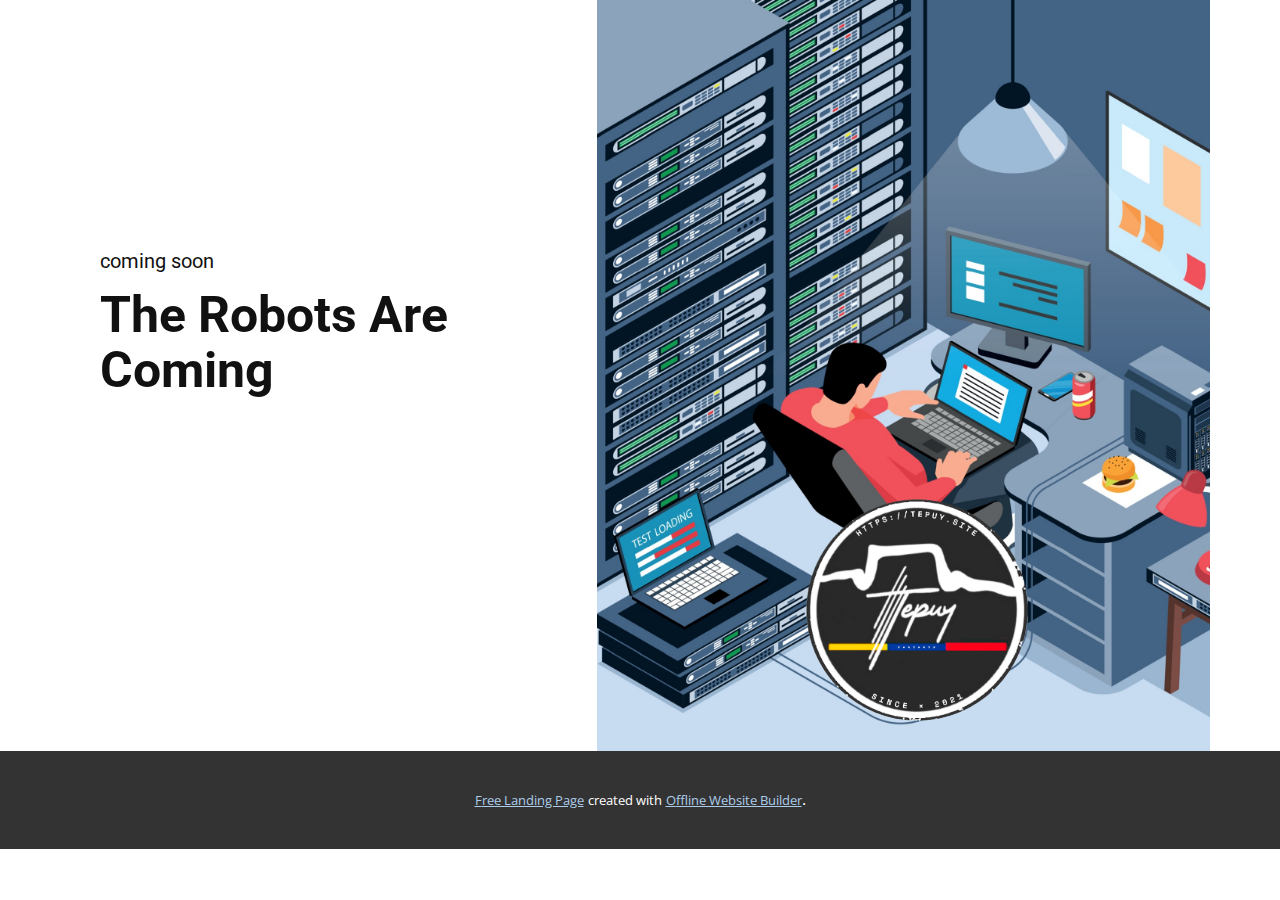
<file: comingsoon.html>
<!DOCTYPE html>
<html style="font-size: 16px;" lang="es"><head>
    <meta name="viewport" content="width=device-width, initial-scale=1.0">
    <meta charset="utf-8">
    <meta name="keywords" content="The Robots Are Coming">
    <meta name="description" content="">
    <title>comingsoon</title>
    <link rel="stylesheet" href="nicepage.css" media="screen">
<link rel="stylesheet" href="comingsoon.css" media="screen">
    <script class="u-script" type="text/javascript" src="jquery.js" defer=""></script>
    <script class="u-script" type="text/javascript" src="nicepage.js" defer=""></script>
    <meta name="generator" content="Nicepage 4.19.3, nicepage.com">
    <link rel="icon" href="images/favicon1.png">
    <link id="u-theme-google-font" rel="stylesheet" href="https://fonts.googleapis.com/css?family=Roboto:100,100i,300,300i,400,400i,500,500i,700,700i,900,900i|Open+Sans:300,300i,400,400i,500,500i,600,600i,700,700i,800,800i">
    
    
    <script type="application/ld+json">{
		"@context": "http://schema.org",
		"@type": "Organization",
		"name": "coming soon"
}</script>
    <meta name="theme-color" content="#478ac9">
    <meta property="og:title" content="comingsoon">
    <meta property="og:description" content="">
    <meta property="og:type" content="website">
  </head>
  <body class="u-body u-xl-mode" data-lang="es">
    <section class="u-clearfix u-section-1" id="carousel_9ce7">
      <div class="u-clearfix u-sheet u-sheet-1">
        <div class="u-clearfix u-expanded-width u-gutter-30 u-layout-wrap u-layout-wrap-1">
          <div class="u-layout">
            <div class="u-layout-row">
              <div class="u-container-style u-layout-cell u-left-cell u-size-27 u-layout-cell-1">
                <div class="u-container-layout u-container-layout-1">
                  <h5 class="u-text u-text-1"> coming soon</h5>
                  <h2 class="u-text u-text-2">The Robots Are Coming</h2>
                </div>
              </div>
              <div class="u-align-left u-container-style u-image u-layout-cell u-right-cell u-size-33 u-image-1" data-image-width="1920" data-image-height="1920">
                <div class="u-container-layout u-container-layout-2">
                  <img class="u-image u-image-circle u-image-2" src="images/logotepuy.png" data-image-width="1178" data-image-height="1180" data-href="https://tepuy.site" data-target="_blank">
                </div>
              </div>
            </div>
          </div>
        </div>
      </div>
    </section>
    
    
    
    <section class="u-backlink u-clearfix u-grey-80">
      <a class="u-link" href="https://nicepage.com/landing-page" target="_blank">
        <span>Free Landing Page</span>
      </a>
      <p class="u-text">
        <span>created with</span>
      </p>
      <a class="u-link" href="" target="_blank">
        <span>Offline Website Builder</span>
      </a>. 
    </section>
  
</body></html>
</file>
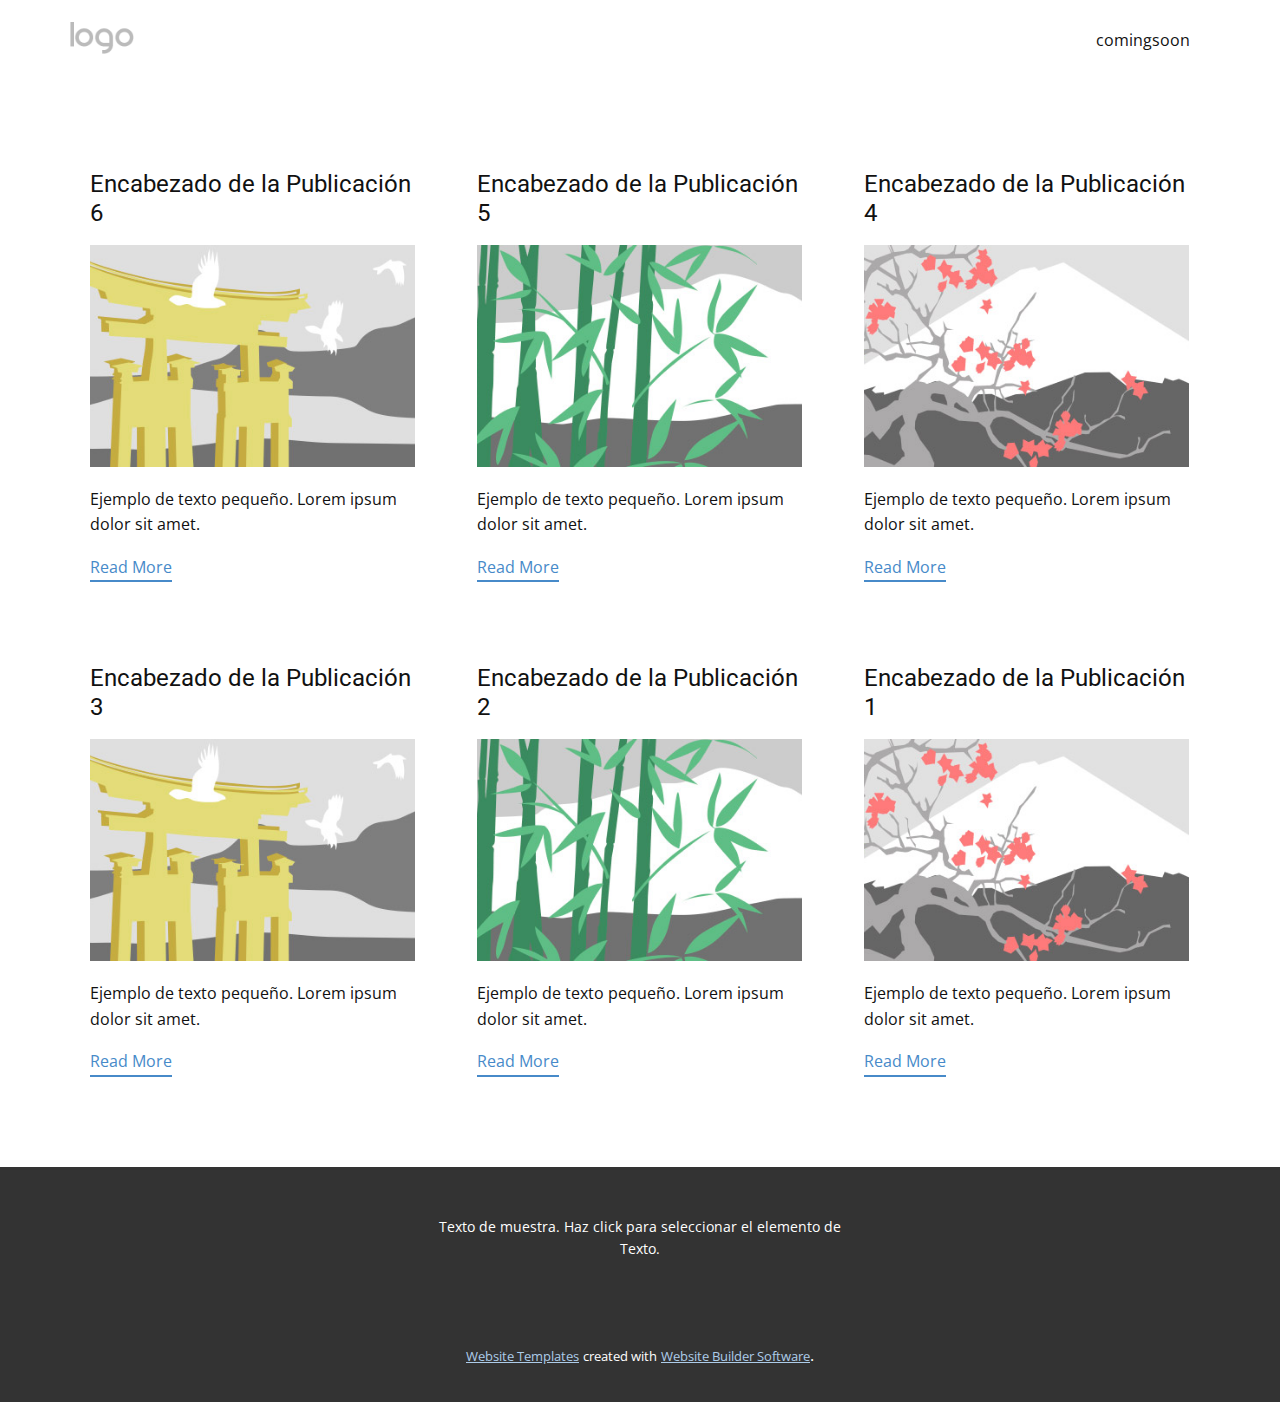
<file: blog/blog.html>
<html style="font-size: 16px;" lang="es"><head>
    <meta name="viewport" content="width=device-width, initial-scale=1.0">
    <meta charset="utf-8">
    <meta name="keywords" content="">
    <meta name="description" content="">
    <title>Blog Template</title>
    <link rel="stylesheet" href="../nicepage.css" media="screen">
<link rel="stylesheet" href="../Blog-Template.css" media="screen">
    <script class="u-script" type="text/javascript" src="../jquery.js" defer=""></script>
    <script class="u-script" type="text/javascript" src="../nicepage.js" defer=""></script>
    <meta name="generator" content="Nicepage 4.19.3, nicepage.com">
    <link rel="icon" href="../images/favicon1.png">
    <link id="u-theme-google-font" rel="stylesheet" href="https://fonts.googleapis.com/css?family=Roboto:100,100i,300,300i,400,400i,500,500i,700,700i,900,900i|Open+Sans:300,300i,400,400i,500,500i,600,600i,700,700i,800,800i">
    
    
    <script type="application/ld+json">{
		"@context": "http://schema.org",
		"@type": "Organization",
		"name": "coming soon",
		"logo": "images/default-logo.png"
}</script>
    <meta name="theme-color" content="#478ac9">
  </head>
  <body class="u-body u-xl-mode" data-lang="es"><header class="u-clearfix u-header u-header" id="sec-478d"><div class="u-clearfix u-sheet u-valign-middle u-sheet-1">
        <a href="https://nicepage.com" class="u-image u-logo u-image-1">
          <img src="../images/default-logo.png" class="u-logo-image u-logo-image-1">
        </a>
        <nav class="u-menu u-menu-dropdown u-offcanvas u-menu-1">
          <div class="menu-collapse" style="font-size: 1rem; letter-spacing: 0px;">
            <a class="u-button-style u-custom-left-right-menu-spacing u-custom-padding-bottom u-custom-top-bottom-menu-spacing u-nav-link u-text-active-palette-1-base u-text-hover-palette-2-base" href="#">
              <svg class="u-svg-link" viewBox="0 0 24 24"><use xmlns:xlink="http://www.w3.org/1999/xlink" xlink:href="#menu-hamburger"></use></svg>
              <svg class="u-svg-content" version="1.1" id="menu-hamburger" viewBox="0 0 16 16" x="0px" y="0px" xmlns:xlink="http://www.w3.org/1999/xlink" xmlns="http://www.w3.org/2000/svg"><g><rect y="1" width="16" height="2"></rect><rect y="7" width="16" height="2"></rect><rect y="13" width="16" height="2"></rect>
</g></svg>
            </a>
          </div>
          <div class="u-nav-container">
            <ul class="u-nav u-unstyled u-nav-1"><li class="u-nav-item"><a class="u-button-style u-nav-link u-text-active-palette-1-base u-text-hover-palette-2-base" href="../comingsoon.html" style="padding: 10px 20px;">comingsoon</a>
</li></ul>
          </div>
          <div class="u-nav-container-collapse">
            <div class="u-black u-container-style u-inner-container-layout u-opacity u-opacity-95 u-sidenav">
              <div class="u-inner-container-layout u-sidenav-overflow">
                <div class="u-menu-close"></div>
                <ul class="u-align-center u-nav u-popupmenu-items u-unstyled u-nav-2"><li class="u-nav-item"><a class="u-button-style u-nav-link" href="../comingsoon.html">comingsoon</a>
</li></ul>
              </div>
            </div>
            <div class="u-black u-menu-overlay u-opacity u-opacity-70"></div>
          </div>
        </nav>
      </div></header>
    <section class="u-clearfix u-section-1" id="sec-4bcd">
      <div class="u-clearfix u-sheet u-valign-middle u-sheet-1"><!--blog--><!--blog_options_json--><!--{"type":"Recent","source":"","tags":"","count":""}--><!--/blog_options_json-->
        <div class="u-blog u-expanded-width u-repeater u-repeater-1"><!--blog_post-->
          <div class="u-blog-post u-container-style u-repeater-item u-white u-repeater-item-1">
            <div class="u-container-layout u-similar-container u-valign-top u-container-layout-1"><!--blog_post_header-->
              <h4 class="u-blog-control u-text u-text-1">
                <a class="u-post-header-link" href="../blog/enviar-5.html">Encabezado de la Publicación 6</a>
              </h4><!--/blog_post_header--><!--blog_post_image-->
              <a class="u-post-header-link" href="../blog/enviar-5.html"><img alt="" class="u-blog-control u-expanded-width u-image u-image-default u-image-1" src="../images/8ad73f3c.jpeg"></a><!--/blog_post_image--><!--blog_post_content-->
              <div class="u-blog-control u-post-content u-text u-text-2 fr-view">Ejemplo de texto pequeño. Lorem ipsum dolor sit amet.</div><!--/blog_post_content--><!--blog_post_readmore-->
              <a href="../blog/enviar-5.html" class="u-blog-control u-border-2 u-border-palette-1-base u-btn u-btn-rectangle u-button-style u-none u-btn-1"><!--blog_post_readmore_content--><!--options_json--><!--{"content":"Read More","defaultValue":"Lee mas"}--><!--/options_json-->Read More<!--/blog_post_readmore_content--></a><!--/blog_post_readmore-->
            </div>
          </div><div class="u-blog-post u-container-style u-repeater-item u-video-cover u-white">
            <div class="u-container-layout u-similar-container u-valign-top u-container-layout-2"><!--blog_post_header-->
              <h4 class="u-blog-control u-text u-text-3">
                <a class="u-post-header-link" href="../blog/enviar-4.html">Encabezado de la Publicación 5</a>
              </h4><!--/blog_post_header--><!--blog_post_image-->
              <a class="u-post-header-link" href="../blog/enviar-4.html"><img alt="" class="u-blog-control u-expanded-width u-image u-image-default u-image-2" src="../images/68f64b9d.jpeg"></a><!--/blog_post_image--><!--blog_post_content-->
              <div class="u-blog-control u-post-content u-text u-text-4 fr-view">Ejemplo de texto pequeño. Lorem ipsum dolor sit amet.</div><!--/blog_post_content--><!--blog_post_readmore-->
              <a href="../blog/enviar-4.html" class="u-blog-control u-border-2 u-border-palette-1-base u-btn u-btn-rectangle u-button-style u-none u-btn-2"><!--blog_post_readmore_content--><!--options_json--><!--{"content":"Read More","defaultValue":"Lee mas"}--><!--/options_json-->Read More<!--/blog_post_readmore_content--></a><!--/blog_post_readmore-->
            </div>
          </div><div class="u-blog-post u-container-style u-repeater-item u-video-cover u-white">
            <div class="u-container-layout u-similar-container u-valign-top u-container-layout-3"><!--blog_post_header-->
              <h4 class="u-blog-control u-text u-text-5">
                <a class="u-post-header-link" href="../blog/enviar-3.html">Encabezado de la Publicación 4</a>
              </h4><!--/blog_post_header--><!--blog_post_image-->
              <a class="u-post-header-link" href="../blog/enviar-3.html"><img alt="" class="u-blog-control u-expanded-width u-image u-image-default u-image-3" src="../images/0fd3416c.jpeg"></a><!--/blog_post_image--><!--blog_post_content-->
              <div class="u-blog-control u-post-content u-text u-text-6 fr-view">Ejemplo de texto pequeño. Lorem ipsum dolor sit amet.</div><!--/blog_post_content--><!--blog_post_readmore-->
              <a href="../blog/enviar-3.html" class="u-blog-control u-border-2 u-border-palette-1-base u-btn u-btn-rectangle u-button-style u-none u-btn-3"><!--blog_post_readmore_content--><!--options_json--><!--{"content":"Read More","defaultValue":"Lee mas"}--><!--/options_json-->Read More<!--/blog_post_readmore_content--></a><!--/blog_post_readmore-->
            </div>
          </div><div class="u-blog-post u-container-style u-repeater-item u-white u-repeater-item-1">
            <div class="u-container-layout u-similar-container u-valign-top u-container-layout-1"><!--blog_post_header-->
              <h4 class="u-blog-control u-text u-text-1">
                <a class="u-post-header-link" href="../blog/enviar-2.html">Encabezado de la Publicación 3</a>
              </h4><!--/blog_post_header--><!--blog_post_image-->
              <a class="u-post-header-link" href="../blog/enviar-2.html"><img alt="" class="u-blog-control u-expanded-width u-image u-image-default u-image-1" src="../images/8ad73f3c.jpeg"></a><!--/blog_post_image--><!--blog_post_content-->
              <div class="u-blog-control u-post-content u-text u-text-2 fr-view">Ejemplo de texto pequeño. Lorem ipsum dolor sit amet.</div><!--/blog_post_content--><!--blog_post_readmore-->
              <a href="../blog/enviar-2.html" class="u-blog-control u-border-2 u-border-palette-1-base u-btn u-btn-rectangle u-button-style u-none u-btn-1"><!--blog_post_readmore_content--><!--options_json--><!--{"content":"Read More","defaultValue":"Lee mas"}--><!--/options_json-->Read More<!--/blog_post_readmore_content--></a><!--/blog_post_readmore-->
            </div>
          </div><div class="u-blog-post u-container-style u-repeater-item u-video-cover u-white">
            <div class="u-container-layout u-similar-container u-valign-top u-container-layout-2"><!--blog_post_header-->
              <h4 class="u-blog-control u-text u-text-3">
                <a class="u-post-header-link" href="../blog/enviar-1.html">Encabezado de la Publicación 2</a>
              </h4><!--/blog_post_header--><!--blog_post_image-->
              <a class="u-post-header-link" href="../blog/enviar-1.html"><img alt="" class="u-blog-control u-expanded-width u-image u-image-default u-image-2" src="../images/68f64b9d.jpeg"></a><!--/blog_post_image--><!--blog_post_content-->
              <div class="u-blog-control u-post-content u-text u-text-4 fr-view">Ejemplo de texto pequeño. Lorem ipsum dolor sit amet.</div><!--/blog_post_content--><!--blog_post_readmore-->
              <a href="../blog/enviar-1.html" class="u-blog-control u-border-2 u-border-palette-1-base u-btn u-btn-rectangle u-button-style u-none u-btn-2"><!--blog_post_readmore_content--><!--options_json--><!--{"content":"Read More","defaultValue":"Lee mas"}--><!--/options_json-->Read More<!--/blog_post_readmore_content--></a><!--/blog_post_readmore-->
            </div>
          </div><div class="u-blog-post u-container-style u-repeater-item u-video-cover u-white">
            <div class="u-container-layout u-similar-container u-valign-top u-container-layout-3"><!--blog_post_header-->
              <h4 class="u-blog-control u-text u-text-5">
                <a class="u-post-header-link" href="../blog/enviar.html">Encabezado de la Publicación 1</a>
              </h4><!--/blog_post_header--><!--blog_post_image-->
              <a class="u-post-header-link" href="../blog/enviar.html"><img alt="" class="u-blog-control u-expanded-width u-image u-image-default u-image-3" src="../images/0fd3416c.jpeg"></a><!--/blog_post_image--><!--blog_post_content-->
              <div class="u-blog-control u-post-content u-text u-text-6 fr-view">Ejemplo de texto pequeño. Lorem ipsum dolor sit amet.</div><!--/blog_post_content--><!--blog_post_readmore-->
              <a href="../blog/enviar.html" class="u-blog-control u-border-2 u-border-palette-1-base u-btn u-btn-rectangle u-button-style u-none u-btn-3"><!--blog_post_readmore_content--><!--options_json--><!--{"content":"Read More","defaultValue":"Lee mas"}--><!--/options_json-->Read More<!--/blog_post_readmore_content--></a><!--/blog_post_readmore-->
            </div>
          </div><!--/blog_post--><!--blog_post-->
          <!--/blog_post--><!--blog_post-->
          <!--/blog_post-->
        </div><!--/blog-->
      </div>
    </section>
    
    
    <footer class="u-align-center u-clearfix u-footer u-grey-80 u-footer" id="sec-11e0"><div class="u-clearfix u-sheet u-sheet-1">
        <p class="u-small-text u-text u-text-variant u-text-1">Texto de muestra. Haz click para seleccionar el elemento de Texto.</p>
      </div></footer>
    <section class="u-backlink u-clearfix u-grey-80">
      <a class="u-link" href="https://nicepage.com/website-templates" target="_blank">
        <span>Website Templates</span>
      </a>
      <p class="u-text">
        <span>created with</span>
      </p>
      <a class="u-link" href="" target="_blank">
        <span>Website Builder Software</span>
      </a>. 
    </section>
  
</body></html>
</file>
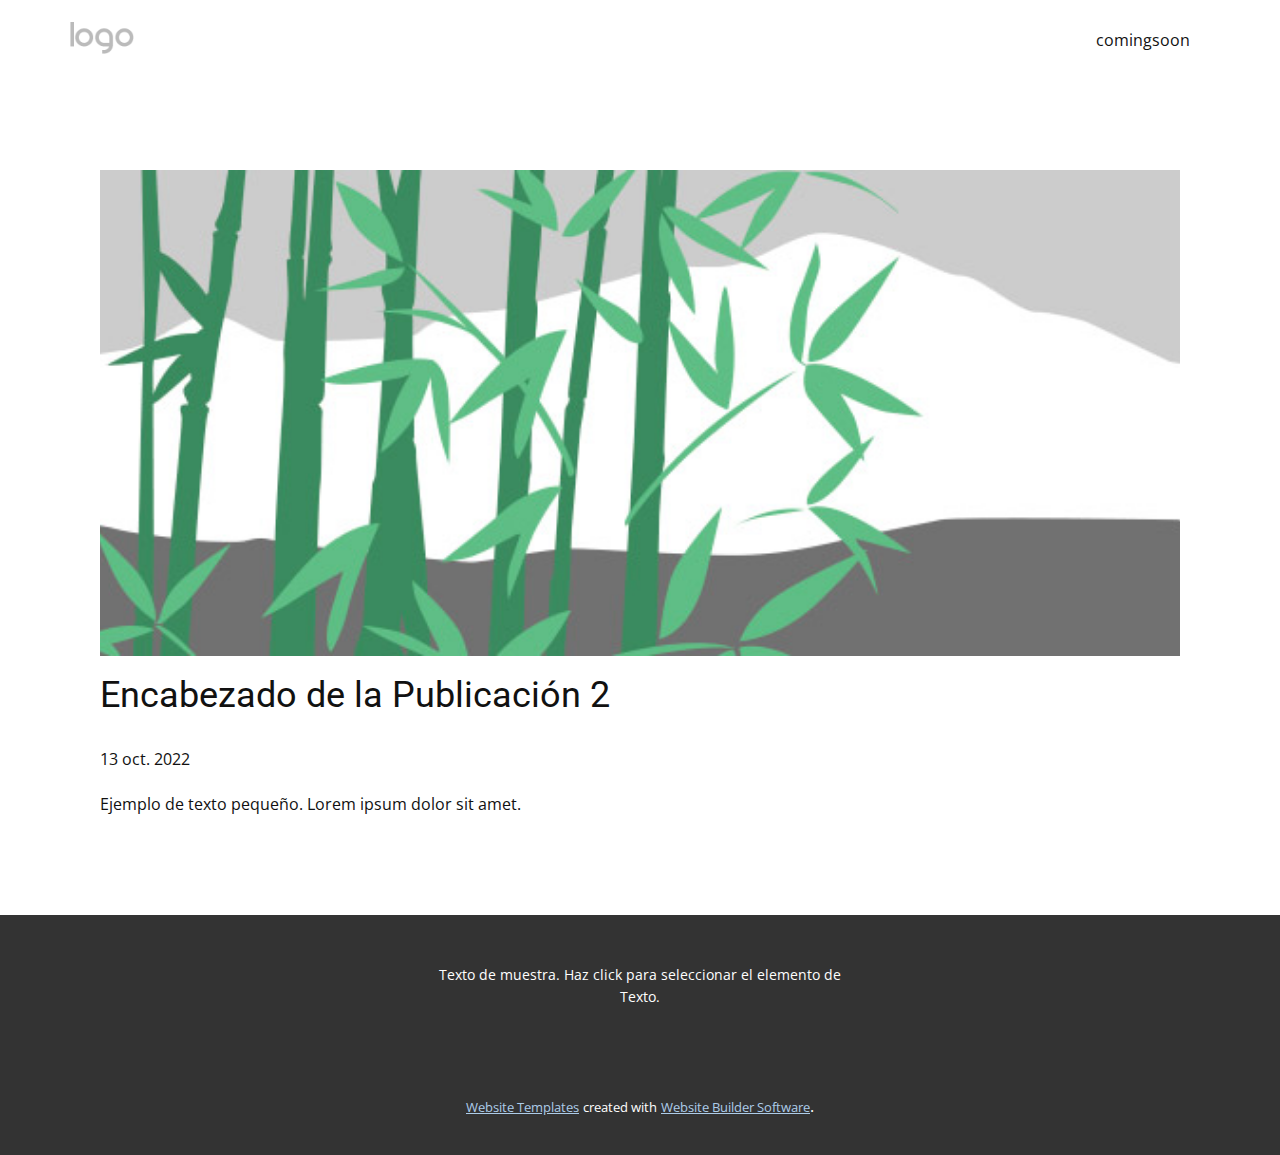
<file: blog/enviar-1.html>
<!doctype html>
<html style="font-size: 16px;" lang="es"><head>
    <meta name="viewport" content="width=device-width, initial-scale=1.0">
    <meta charset="utf-8">
    <meta name="keywords" content="Encabezado de la Publicación 1">
    <meta name="description" content="">
    <title>Encabezado de la Publicación 2</title>
    <link rel="stylesheet" href="../nicepage.css" media="screen">
<link rel="stylesheet" href="../Post-Template.css" media="screen">
    <script class="u-script" type="text/javascript" src="../jquery.js" defer=""></script>
    <script class="u-script" type="text/javascript" src="../nicepage.js" defer=""></script>
    <meta name="generator" content="Nicepage 4.19.3, nicepage.com">
    <link rel="icon" href="../images/favicon1.png">
    <link id="u-theme-google-font" rel="stylesheet" href="https://fonts.googleapis.com/css?family=Roboto:100,100i,300,300i,400,400i,500,500i,700,700i,900,900i|Open+Sans:300,300i,400,400i,500,500i,600,600i,700,700i,800,800i">
    
    
    <script type="application/ld+json">{
		"@context": "http://schema.org",
		"@type": "Organization",
		"name": "coming soon",
		"logo": "images/default-logo.png"
}</script>
    <meta name="theme-color" content="#478ac9">
  </head>
  <body class="u-body u-xl-mode" data-lang="es"><header class="u-clearfix u-header u-header" id="sec-478d"><div class="u-clearfix u-sheet u-valign-middle u-sheet-1">
        <a href="https://nicepage.com" class="u-image u-logo u-image-1">
          <img src="../images/default-logo.png" class="u-logo-image u-logo-image-1">
        </a>
        <nav class="u-menu u-menu-dropdown u-offcanvas u-menu-1">
          <div class="menu-collapse" style="font-size: 1rem; letter-spacing: 0px;">
            <a class="u-button-style u-custom-left-right-menu-spacing u-custom-padding-bottom u-custom-top-bottom-menu-spacing u-nav-link u-text-active-palette-1-base u-text-hover-palette-2-base" href="#">
              <svg class="u-svg-link" viewBox="0 0 24 24"><use xmlns:xlink="http://www.w3.org/1999/xlink" xlink:href="#menu-hamburger"></use></svg>
              <svg class="u-svg-content" version="1.1" id="menu-hamburger" viewBox="0 0 16 16" x="0px" y="0px" xmlns:xlink="http://www.w3.org/1999/xlink" xmlns="http://www.w3.org/2000/svg"><g><rect y="1" width="16" height="2"></rect><rect y="7" width="16" height="2"></rect><rect y="13" width="16" height="2"></rect>
</g></svg>
            </a>
          </div>
          <div class="u-nav-container">
            <ul class="u-nav u-unstyled u-nav-1"><li class="u-nav-item"><a class="u-button-style u-nav-link u-text-active-palette-1-base u-text-hover-palette-2-base" href="../comingsoon.html" style="padding: 10px 20px;">comingsoon</a>
</li></ul>
          </div>
          <div class="u-nav-container-collapse">
            <div class="u-black u-container-style u-inner-container-layout u-opacity u-opacity-95 u-sidenav">
              <div class="u-inner-container-layout u-sidenav-overflow">
                <div class="u-menu-close"></div>
                <ul class="u-align-center u-nav u-popupmenu-items u-unstyled u-nav-2"><li class="u-nav-item"><a class="u-button-style u-nav-link" href="../comingsoon.html">comingsoon</a>
</li></ul>
              </div>
            </div>
            <div class="u-black u-menu-overlay u-opacity u-opacity-70"></div>
          </div>
        </nav>
      </div></header>
    <section class="u-align-center u-clearfix u-section-1" id="sec-afe7">
      <div class="u-clearfix u-sheet u-valign-middle-md u-valign-middle-sm u-valign-middle-xs u-sheet-1"><!--post_details--><!--post_details_options_json--><!--{"source":""}--><!--/post_details_options_json--><!--blog_post-->
        <div class="u-container-style u-expanded-width u-post-details u-post-details-1">
          <div class="u-container-layout u-valign-middle u-container-layout-1"><!--blog_post_image-->
            <img alt="" class="u-blog-control u-expanded-width u-image u-image-default u-image-1" src="../images/68f64b9d.jpeg"><!--/blog_post_image--><!--blog_post_header-->
            <h2 class="u-blog-control u-text u-text-1">Encabezado de la Publicación 2</h2><!--/blog_post_header--><!--blog_post_metadata-->
            <div class="u-blog-control u-metadata u-metadata-1"><!--blog_post_metadata_date-->
              <span class="u-meta-date u-meta-icon">13 oct. 2022</span><!--/blog_post_metadata_date--><!--blog_post_metadata_category-->
              <!--/blog_post_metadata_category--><!--blog_post_metadata_comments-->
              <!--/blog_post_metadata_comments-->
            </div><!--/blog_post_metadata--><!--blog_post_content-->
            <div class="u-align-justify u-blog-control u-post-content u-text u-text-2 fr-view">
  Ejemplo de texto pequeño. Lorem ipsum dolor sit amet.
  </div><!--/blog_post_content-->
          </div>
        </div><!--/blog_post--><!--/post_details-->
      </div>
    </section>
    
    
    <footer class="u-align-center u-clearfix u-footer u-grey-80 u-footer" id="sec-11e0"><div class="u-clearfix u-sheet u-sheet-1">
        <p class="u-small-text u-text u-text-variant u-text-1">Texto de muestra. Haz click para seleccionar el elemento de Texto.</p>
      </div></footer>
    <section class="u-backlink u-clearfix u-grey-80">
      <a class="u-link" href="https://nicepage.com/website-templates" target="_blank">
        <span>Website Templates</span>
      </a>
      <p class="u-text">
        <span>created with</span>
      </p>
      <a class="u-link" href="" target="_blank">
        <span>Website Builder Software</span>
      </a>. 
    </section>
  
</body></html>
</file>
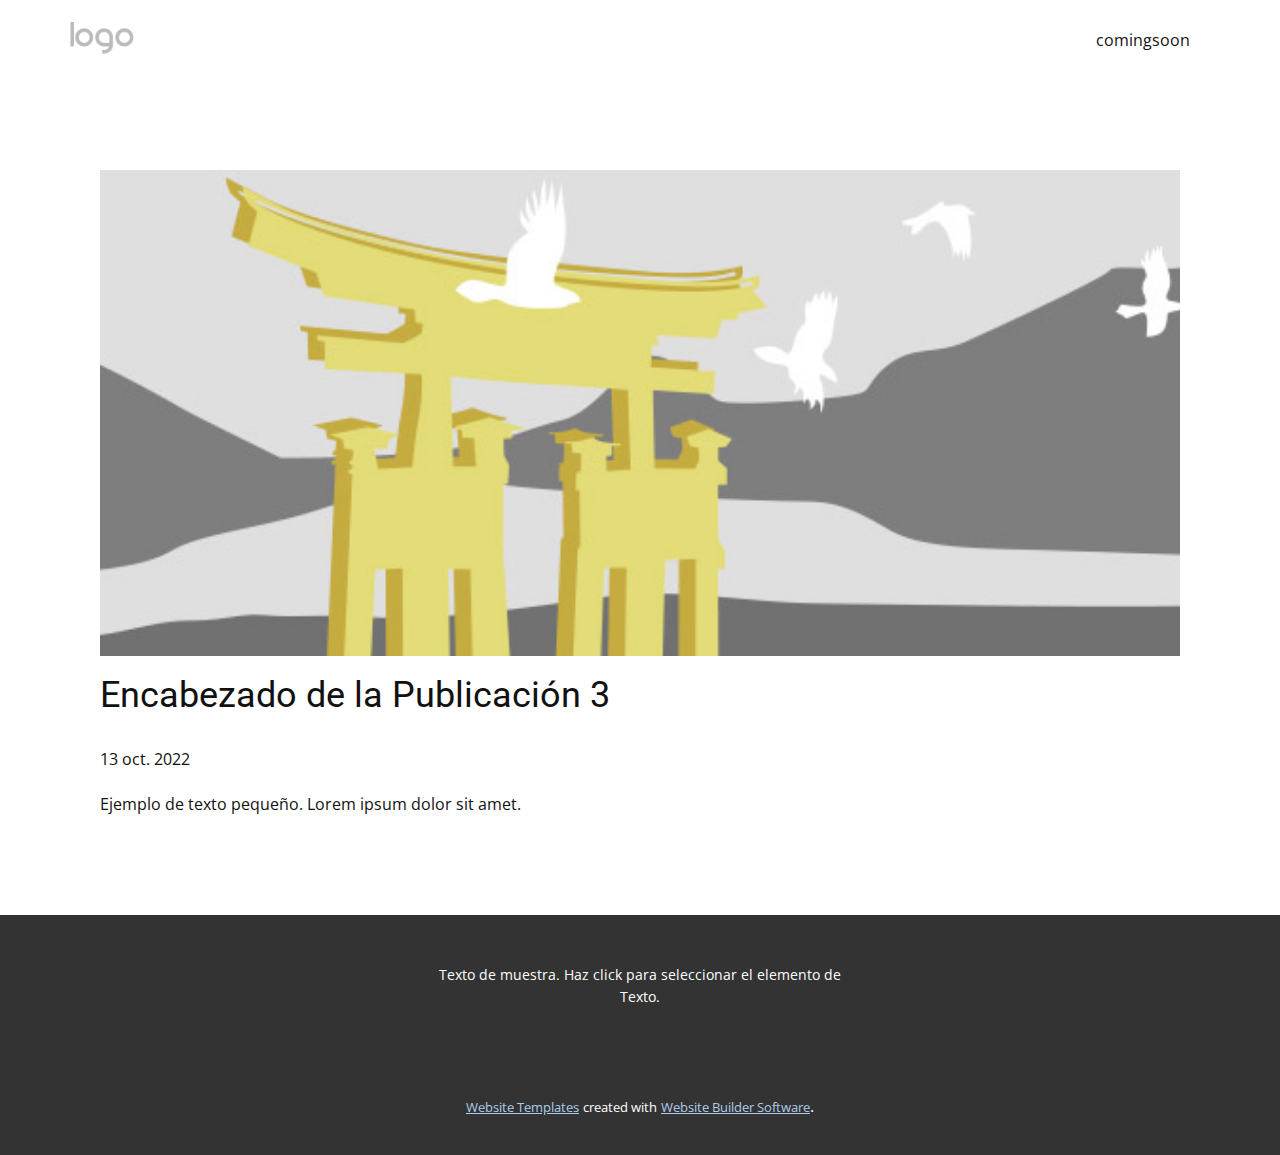
<file: blog/enviar-2.html>
<!doctype html>
<html style="font-size: 16px;" lang="es"><head>
    <meta name="viewport" content="width=device-width, initial-scale=1.0">
    <meta charset="utf-8">
    <meta name="keywords" content="Encabezado de la Publicación 1">
    <meta name="description" content="">
    <title>Encabezado de la Publicación 3</title>
    <link rel="stylesheet" href="../nicepage.css" media="screen">
<link rel="stylesheet" href="../Post-Template.css" media="screen">
    <script class="u-script" type="text/javascript" src="../jquery.js" defer=""></script>
    <script class="u-script" type="text/javascript" src="../nicepage.js" defer=""></script>
    <meta name="generator" content="Nicepage 4.19.3, nicepage.com">
    <link rel="icon" href="../images/favicon1.png">
    <link id="u-theme-google-font" rel="stylesheet" href="https://fonts.googleapis.com/css?family=Roboto:100,100i,300,300i,400,400i,500,500i,700,700i,900,900i|Open+Sans:300,300i,400,400i,500,500i,600,600i,700,700i,800,800i">
    
    
    <script type="application/ld+json">{
		"@context": "http://schema.org",
		"@type": "Organization",
		"name": "coming soon",
		"logo": "images/default-logo.png"
}</script>
    <meta name="theme-color" content="#478ac9">
  </head>
  <body class="u-body u-xl-mode" data-lang="es"><header class="u-clearfix u-header u-header" id="sec-478d"><div class="u-clearfix u-sheet u-valign-middle u-sheet-1">
        <a href="https://nicepage.com" class="u-image u-logo u-image-1">
          <img src="../images/default-logo.png" class="u-logo-image u-logo-image-1">
        </a>
        <nav class="u-menu u-menu-dropdown u-offcanvas u-menu-1">
          <div class="menu-collapse" style="font-size: 1rem; letter-spacing: 0px;">
            <a class="u-button-style u-custom-left-right-menu-spacing u-custom-padding-bottom u-custom-top-bottom-menu-spacing u-nav-link u-text-active-palette-1-base u-text-hover-palette-2-base" href="#">
              <svg class="u-svg-link" viewBox="0 0 24 24"><use xmlns:xlink="http://www.w3.org/1999/xlink" xlink:href="#menu-hamburger"></use></svg>
              <svg class="u-svg-content" version="1.1" id="menu-hamburger" viewBox="0 0 16 16" x="0px" y="0px" xmlns:xlink="http://www.w3.org/1999/xlink" xmlns="http://www.w3.org/2000/svg"><g><rect y="1" width="16" height="2"></rect><rect y="7" width="16" height="2"></rect><rect y="13" width="16" height="2"></rect>
</g></svg>
            </a>
          </div>
          <div class="u-nav-container">
            <ul class="u-nav u-unstyled u-nav-1"><li class="u-nav-item"><a class="u-button-style u-nav-link u-text-active-palette-1-base u-text-hover-palette-2-base" href="../comingsoon.html" style="padding: 10px 20px;">comingsoon</a>
</li></ul>
          </div>
          <div class="u-nav-container-collapse">
            <div class="u-black u-container-style u-inner-container-layout u-opacity u-opacity-95 u-sidenav">
              <div class="u-inner-container-layout u-sidenav-overflow">
                <div class="u-menu-close"></div>
                <ul class="u-align-center u-nav u-popupmenu-items u-unstyled u-nav-2"><li class="u-nav-item"><a class="u-button-style u-nav-link" href="../comingsoon.html">comingsoon</a>
</li></ul>
              </div>
            </div>
            <div class="u-black u-menu-overlay u-opacity u-opacity-70"></div>
          </div>
        </nav>
      </div></header>
    <section class="u-align-center u-clearfix u-section-1" id="sec-afe7">
      <div class="u-clearfix u-sheet u-valign-middle-md u-valign-middle-sm u-valign-middle-xs u-sheet-1"><!--post_details--><!--post_details_options_json--><!--{"source":""}--><!--/post_details_options_json--><!--blog_post-->
        <div class="u-container-style u-expanded-width u-post-details u-post-details-1">
          <div class="u-container-layout u-valign-middle u-container-layout-1"><!--blog_post_image-->
            <img alt="" class="u-blog-control u-expanded-width u-image u-image-default u-image-1" src="../images/8ad73f3c.jpeg"><!--/blog_post_image--><!--blog_post_header-->
            <h2 class="u-blog-control u-text u-text-1">Encabezado de la Publicación 3</h2><!--/blog_post_header--><!--blog_post_metadata-->
            <div class="u-blog-control u-metadata u-metadata-1"><!--blog_post_metadata_date-->
              <span class="u-meta-date u-meta-icon">13 oct. 2022</span><!--/blog_post_metadata_date--><!--blog_post_metadata_category-->
              <!--/blog_post_metadata_category--><!--blog_post_metadata_comments-->
              <!--/blog_post_metadata_comments-->
            </div><!--/blog_post_metadata--><!--blog_post_content-->
            <div class="u-align-justify u-blog-control u-post-content u-text u-text-2 fr-view">
  Ejemplo de texto pequeño. Lorem ipsum dolor sit amet.
  </div><!--/blog_post_content-->
          </div>
        </div><!--/blog_post--><!--/post_details-->
      </div>
    </section>
    
    
    <footer class="u-align-center u-clearfix u-footer u-grey-80 u-footer" id="sec-11e0"><div class="u-clearfix u-sheet u-sheet-1">
        <p class="u-small-text u-text u-text-variant u-text-1">Texto de muestra. Haz click para seleccionar el elemento de Texto.</p>
      </div></footer>
    <section class="u-backlink u-clearfix u-grey-80">
      <a class="u-link" href="https://nicepage.com/website-templates" target="_blank">
        <span>Website Templates</span>
      </a>
      <p class="u-text">
        <span>created with</span>
      </p>
      <a class="u-link" href="" target="_blank">
        <span>Website Builder Software</span>
      </a>. 
    </section>
  
</body></html>
</file>
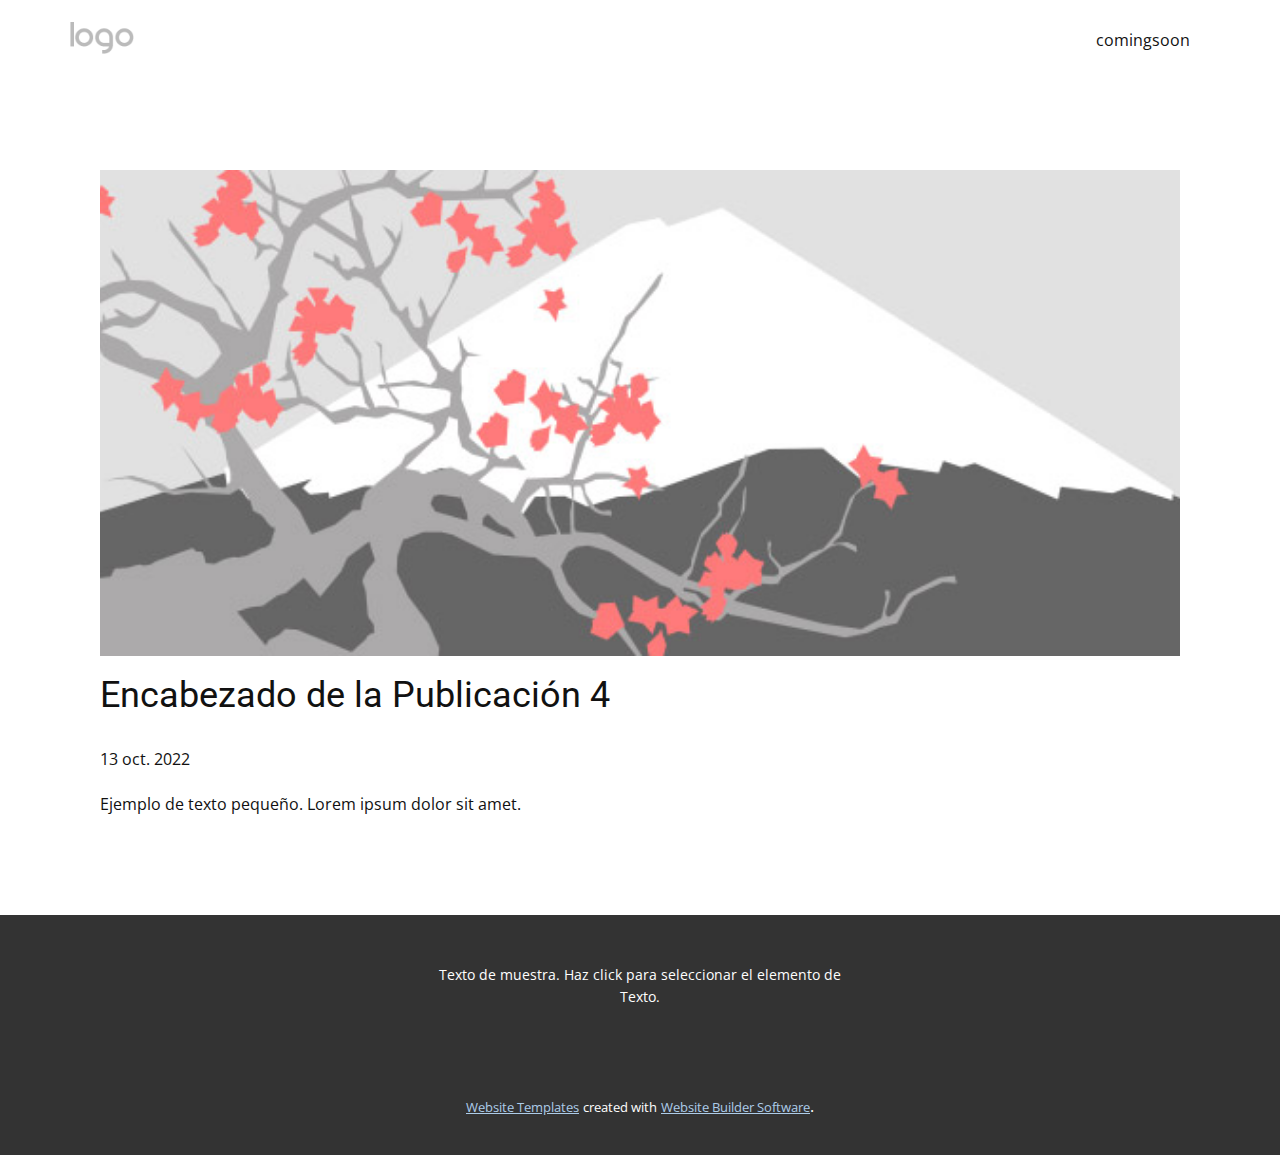
<file: blog/enviar-3.html>
<!doctype html>
<html style="font-size: 16px;" lang="es"><head>
    <meta name="viewport" content="width=device-width, initial-scale=1.0">
    <meta charset="utf-8">
    <meta name="keywords" content="Encabezado de la Publicación 1">
    <meta name="description" content="">
    <title>Encabezado de la Publicación 4</title>
    <link rel="stylesheet" href="../nicepage.css" media="screen">
<link rel="stylesheet" href="../Post-Template.css" media="screen">
    <script class="u-script" type="text/javascript" src="../jquery.js" defer=""></script>
    <script class="u-script" type="text/javascript" src="../nicepage.js" defer=""></script>
    <meta name="generator" content="Nicepage 4.19.3, nicepage.com">
    <link rel="icon" href="../images/favicon1.png">
    <link id="u-theme-google-font" rel="stylesheet" href="https://fonts.googleapis.com/css?family=Roboto:100,100i,300,300i,400,400i,500,500i,700,700i,900,900i|Open+Sans:300,300i,400,400i,500,500i,600,600i,700,700i,800,800i">
    
    
    <script type="application/ld+json">{
		"@context": "http://schema.org",
		"@type": "Organization",
		"name": "coming soon",
		"logo": "images/default-logo.png"
}</script>
    <meta name="theme-color" content="#478ac9">
  </head>
  <body class="u-body u-xl-mode" data-lang="es"><header class="u-clearfix u-header u-header" id="sec-478d"><div class="u-clearfix u-sheet u-valign-middle u-sheet-1">
        <a href="https://nicepage.com" class="u-image u-logo u-image-1">
          <img src="../images/default-logo.png" class="u-logo-image u-logo-image-1">
        </a>
        <nav class="u-menu u-menu-dropdown u-offcanvas u-menu-1">
          <div class="menu-collapse" style="font-size: 1rem; letter-spacing: 0px;">
            <a class="u-button-style u-custom-left-right-menu-spacing u-custom-padding-bottom u-custom-top-bottom-menu-spacing u-nav-link u-text-active-palette-1-base u-text-hover-palette-2-base" href="#">
              <svg class="u-svg-link" viewBox="0 0 24 24"><use xmlns:xlink="http://www.w3.org/1999/xlink" xlink:href="#menu-hamburger"></use></svg>
              <svg class="u-svg-content" version="1.1" id="menu-hamburger" viewBox="0 0 16 16" x="0px" y="0px" xmlns:xlink="http://www.w3.org/1999/xlink" xmlns="http://www.w3.org/2000/svg"><g><rect y="1" width="16" height="2"></rect><rect y="7" width="16" height="2"></rect><rect y="13" width="16" height="2"></rect>
</g></svg>
            </a>
          </div>
          <div class="u-nav-container">
            <ul class="u-nav u-unstyled u-nav-1"><li class="u-nav-item"><a class="u-button-style u-nav-link u-text-active-palette-1-base u-text-hover-palette-2-base" href="../comingsoon.html" style="padding: 10px 20px;">comingsoon</a>
</li></ul>
          </div>
          <div class="u-nav-container-collapse">
            <div class="u-black u-container-style u-inner-container-layout u-opacity u-opacity-95 u-sidenav">
              <div class="u-inner-container-layout u-sidenav-overflow">
                <div class="u-menu-close"></div>
                <ul class="u-align-center u-nav u-popupmenu-items u-unstyled u-nav-2"><li class="u-nav-item"><a class="u-button-style u-nav-link" href="../comingsoon.html">comingsoon</a>
</li></ul>
              </div>
            </div>
            <div class="u-black u-menu-overlay u-opacity u-opacity-70"></div>
          </div>
        </nav>
      </div></header>
    <section class="u-align-center u-clearfix u-section-1" id="sec-afe7">
      <div class="u-clearfix u-sheet u-valign-middle-md u-valign-middle-sm u-valign-middle-xs u-sheet-1"><!--post_details--><!--post_details_options_json--><!--{"source":""}--><!--/post_details_options_json--><!--blog_post-->
        <div class="u-container-style u-expanded-width u-post-details u-post-details-1">
          <div class="u-container-layout u-valign-middle u-container-layout-1"><!--blog_post_image-->
            <img alt="" class="u-blog-control u-expanded-width u-image u-image-default u-image-1" src="../images/0fd3416c.jpeg"><!--/blog_post_image--><!--blog_post_header-->
            <h2 class="u-blog-control u-text u-text-1">Encabezado de la Publicación 4</h2><!--/blog_post_header--><!--blog_post_metadata-->
            <div class="u-blog-control u-metadata u-metadata-1"><!--blog_post_metadata_date-->
              <span class="u-meta-date u-meta-icon">13 oct. 2022</span><!--/blog_post_metadata_date--><!--blog_post_metadata_category-->
              <!--/blog_post_metadata_category--><!--blog_post_metadata_comments-->
              <!--/blog_post_metadata_comments-->
            </div><!--/blog_post_metadata--><!--blog_post_content-->
            <div class="u-align-justify u-blog-control u-post-content u-text u-text-2 fr-view">
  Ejemplo de texto pequeño. Lorem ipsum dolor sit amet.
  </div><!--/blog_post_content-->
          </div>
        </div><!--/blog_post--><!--/post_details-->
      </div>
    </section>
    
    
    <footer class="u-align-center u-clearfix u-footer u-grey-80 u-footer" id="sec-11e0"><div class="u-clearfix u-sheet u-sheet-1">
        <p class="u-small-text u-text u-text-variant u-text-1">Texto de muestra. Haz click para seleccionar el elemento de Texto.</p>
      </div></footer>
    <section class="u-backlink u-clearfix u-grey-80">
      <a class="u-link" href="https://nicepage.com/website-templates" target="_blank">
        <span>Website Templates</span>
      </a>
      <p class="u-text">
        <span>created with</span>
      </p>
      <a class="u-link" href="" target="_blank">
        <span>Website Builder Software</span>
      </a>. 
    </section>
  
</body></html>
</file>
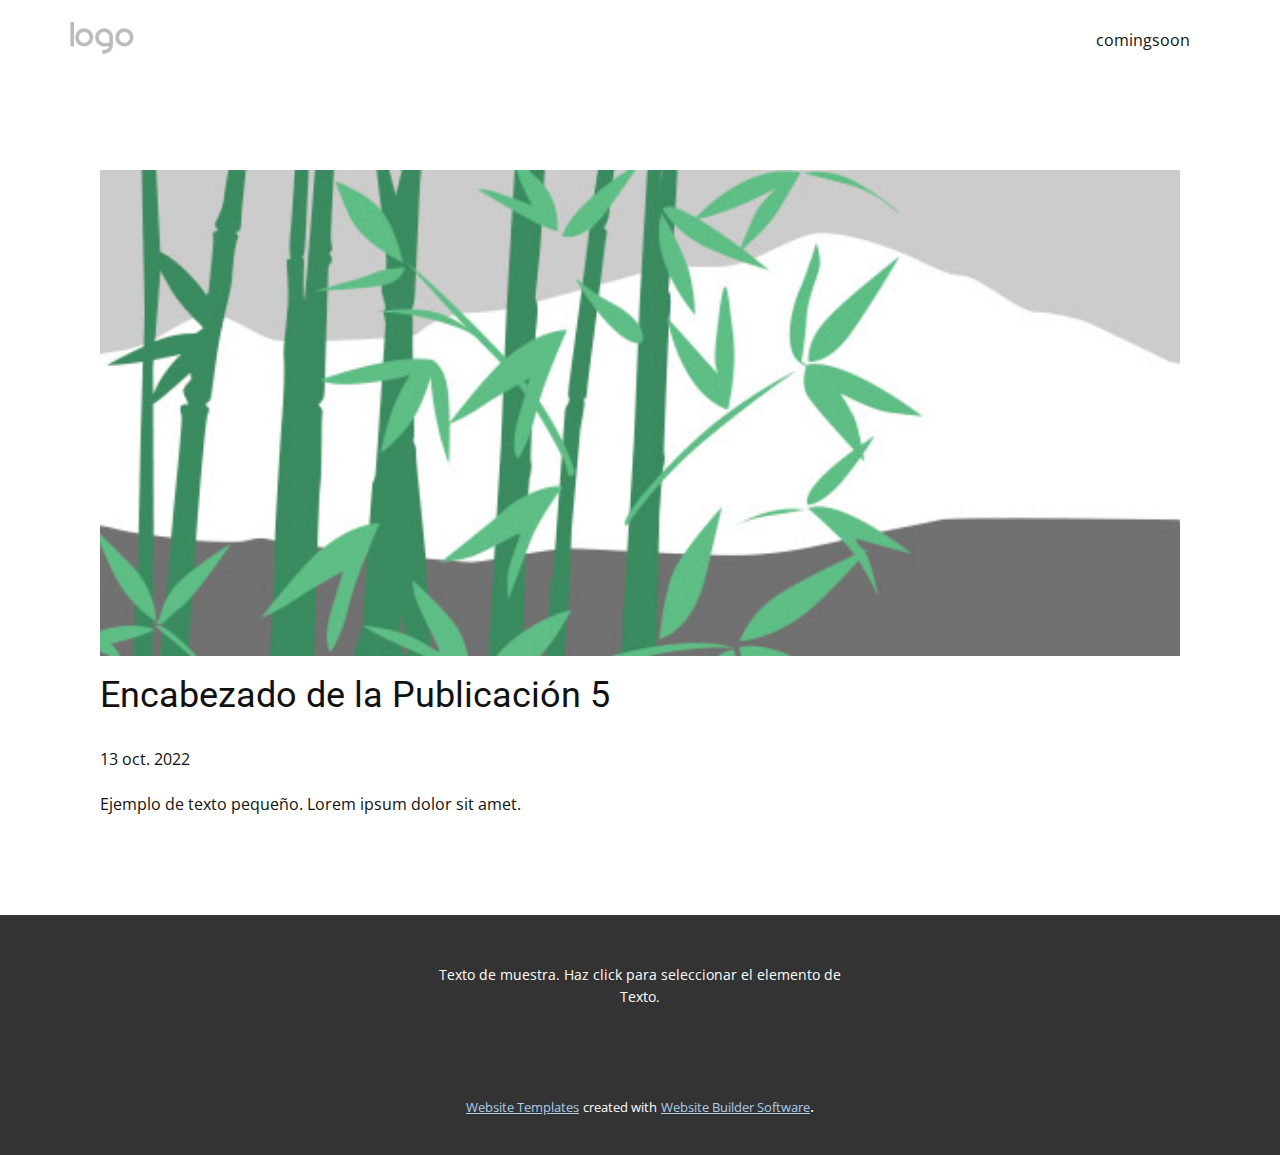
<file: blog/enviar-4.html>
<!doctype html>
<html style="font-size: 16px;" lang="es"><head>
    <meta name="viewport" content="width=device-width, initial-scale=1.0">
    <meta charset="utf-8">
    <meta name="keywords" content="Encabezado de la Publicación 1">
    <meta name="description" content="">
    <title>Encabezado de la Publicación 5</title>
    <link rel="stylesheet" href="../nicepage.css" media="screen">
<link rel="stylesheet" href="../Post-Template.css" media="screen">
    <script class="u-script" type="text/javascript" src="../jquery.js" defer=""></script>
    <script class="u-script" type="text/javascript" src="../nicepage.js" defer=""></script>
    <meta name="generator" content="Nicepage 4.19.3, nicepage.com">
    <link rel="icon" href="../images/favicon1.png">
    <link id="u-theme-google-font" rel="stylesheet" href="https://fonts.googleapis.com/css?family=Roboto:100,100i,300,300i,400,400i,500,500i,700,700i,900,900i|Open+Sans:300,300i,400,400i,500,500i,600,600i,700,700i,800,800i">
    
    
    <script type="application/ld+json">{
		"@context": "http://schema.org",
		"@type": "Organization",
		"name": "coming soon",
		"logo": "images/default-logo.png"
}</script>
    <meta name="theme-color" content="#478ac9">
  </head>
  <body class="u-body u-xl-mode" data-lang="es"><header class="u-clearfix u-header u-header" id="sec-478d"><div class="u-clearfix u-sheet u-valign-middle u-sheet-1">
        <a href="https://nicepage.com" class="u-image u-logo u-image-1">
          <img src="../images/default-logo.png" class="u-logo-image u-logo-image-1">
        </a>
        <nav class="u-menu u-menu-dropdown u-offcanvas u-menu-1">
          <div class="menu-collapse" style="font-size: 1rem; letter-spacing: 0px;">
            <a class="u-button-style u-custom-left-right-menu-spacing u-custom-padding-bottom u-custom-top-bottom-menu-spacing u-nav-link u-text-active-palette-1-base u-text-hover-palette-2-base" href="#">
              <svg class="u-svg-link" viewBox="0 0 24 24"><use xmlns:xlink="http://www.w3.org/1999/xlink" xlink:href="#menu-hamburger"></use></svg>
              <svg class="u-svg-content" version="1.1" id="menu-hamburger" viewBox="0 0 16 16" x="0px" y="0px" xmlns:xlink="http://www.w3.org/1999/xlink" xmlns="http://www.w3.org/2000/svg"><g><rect y="1" width="16" height="2"></rect><rect y="7" width="16" height="2"></rect><rect y="13" width="16" height="2"></rect>
</g></svg>
            </a>
          </div>
          <div class="u-nav-container">
            <ul class="u-nav u-unstyled u-nav-1"><li class="u-nav-item"><a class="u-button-style u-nav-link u-text-active-palette-1-base u-text-hover-palette-2-base" href="../comingsoon.html" style="padding: 10px 20px;">comingsoon</a>
</li></ul>
          </div>
          <div class="u-nav-container-collapse">
            <div class="u-black u-container-style u-inner-container-layout u-opacity u-opacity-95 u-sidenav">
              <div class="u-inner-container-layout u-sidenav-overflow">
                <div class="u-menu-close"></div>
                <ul class="u-align-center u-nav u-popupmenu-items u-unstyled u-nav-2"><li class="u-nav-item"><a class="u-button-style u-nav-link" href="../comingsoon.html">comingsoon</a>
</li></ul>
              </div>
            </div>
            <div class="u-black u-menu-overlay u-opacity u-opacity-70"></div>
          </div>
        </nav>
      </div></header>
    <section class="u-align-center u-clearfix u-section-1" id="sec-afe7">
      <div class="u-clearfix u-sheet u-valign-middle-md u-valign-middle-sm u-valign-middle-xs u-sheet-1"><!--post_details--><!--post_details_options_json--><!--{"source":""}--><!--/post_details_options_json--><!--blog_post-->
        <div class="u-container-style u-expanded-width u-post-details u-post-details-1">
          <div class="u-container-layout u-valign-middle u-container-layout-1"><!--blog_post_image-->
            <img alt="" class="u-blog-control u-expanded-width u-image u-image-default u-image-1" src="../images/68f64b9d.jpeg"><!--/blog_post_image--><!--blog_post_header-->
            <h2 class="u-blog-control u-text u-text-1">Encabezado de la Publicación 5</h2><!--/blog_post_header--><!--blog_post_metadata-->
            <div class="u-blog-control u-metadata u-metadata-1"><!--blog_post_metadata_date-->
              <span class="u-meta-date u-meta-icon">13 oct. 2022</span><!--/blog_post_metadata_date--><!--blog_post_metadata_category-->
              <!--/blog_post_metadata_category--><!--blog_post_metadata_comments-->
              <!--/blog_post_metadata_comments-->
            </div><!--/blog_post_metadata--><!--blog_post_content-->
            <div class="u-align-justify u-blog-control u-post-content u-text u-text-2 fr-view">
  Ejemplo de texto pequeño. Lorem ipsum dolor sit amet.
  </div><!--/blog_post_content-->
          </div>
        </div><!--/blog_post--><!--/post_details-->
      </div>
    </section>
    
    
    <footer class="u-align-center u-clearfix u-footer u-grey-80 u-footer" id="sec-11e0"><div class="u-clearfix u-sheet u-sheet-1">
        <p class="u-small-text u-text u-text-variant u-text-1">Texto de muestra. Haz click para seleccionar el elemento de Texto.</p>
      </div></footer>
    <section class="u-backlink u-clearfix u-grey-80">
      <a class="u-link" href="https://nicepage.com/website-templates" target="_blank">
        <span>Website Templates</span>
      </a>
      <p class="u-text">
        <span>created with</span>
      </p>
      <a class="u-link" href="" target="_blank">
        <span>Website Builder Software</span>
      </a>. 
    </section>
  
</body></html>
</file>
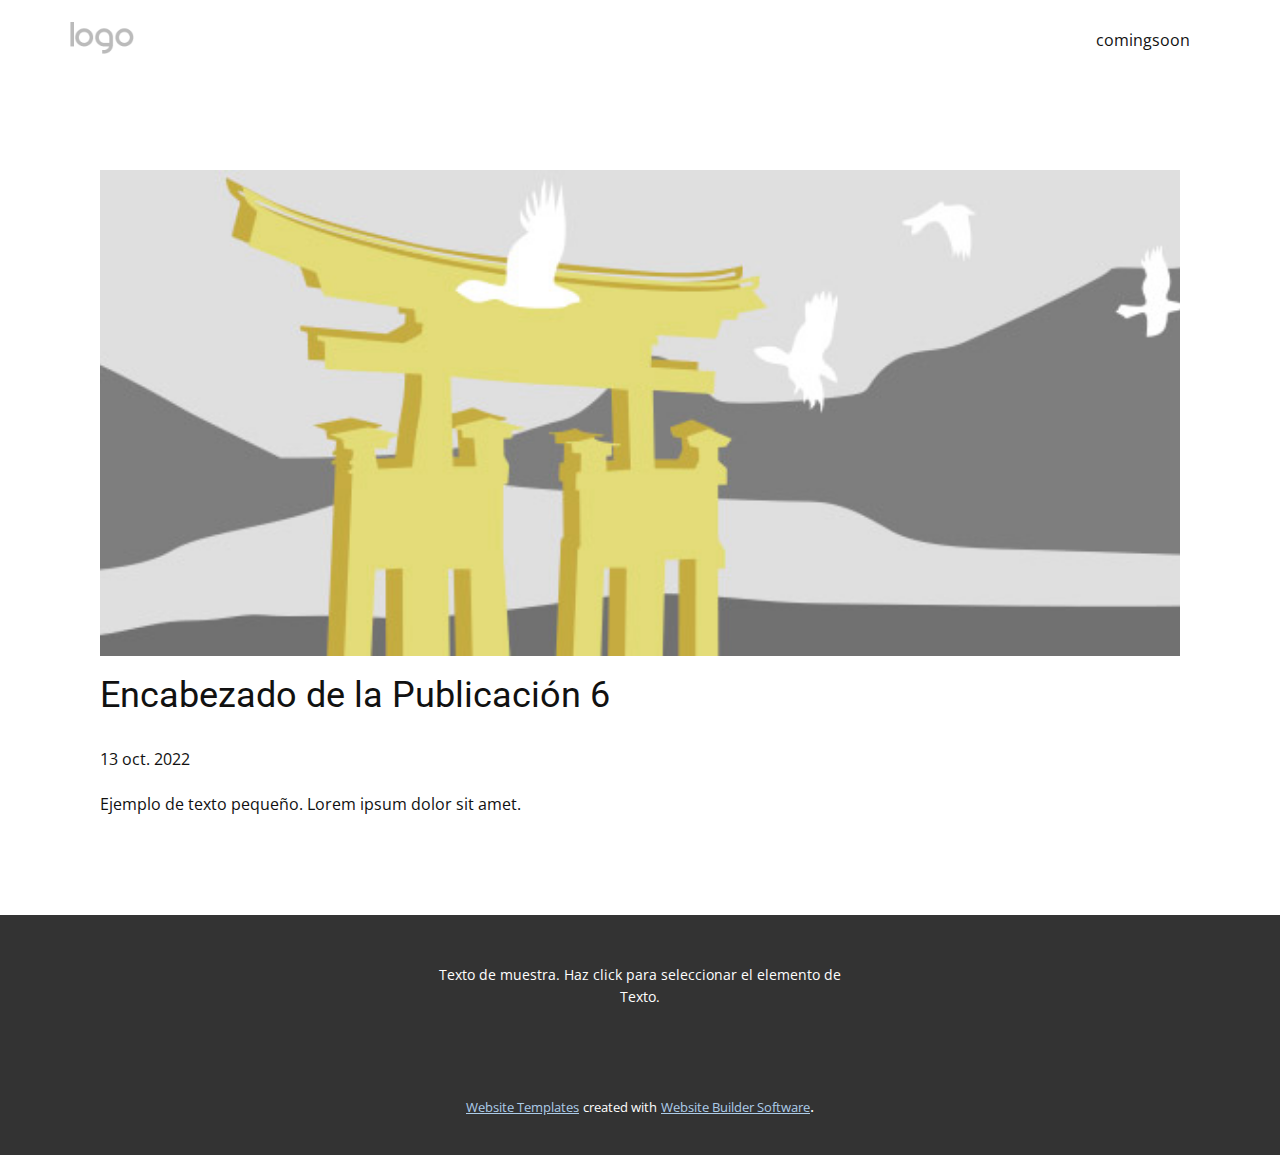
<file: blog/enviar-5.html>
<!doctype html>
<html style="font-size: 16px;" lang="es"><head>
    <meta name="viewport" content="width=device-width, initial-scale=1.0">
    <meta charset="utf-8">
    <meta name="keywords" content="Encabezado de la Publicación 1">
    <meta name="description" content="">
    <title>Encabezado de la Publicación 6</title>
    <link rel="stylesheet" href="../nicepage.css" media="screen">
<link rel="stylesheet" href="../Post-Template.css" media="screen">
    <script class="u-script" type="text/javascript" src="../jquery.js" defer=""></script>
    <script class="u-script" type="text/javascript" src="../nicepage.js" defer=""></script>
    <meta name="generator" content="Nicepage 4.19.3, nicepage.com">
    <link rel="icon" href="../images/favicon1.png">
    <link id="u-theme-google-font" rel="stylesheet" href="https://fonts.googleapis.com/css?family=Roboto:100,100i,300,300i,400,400i,500,500i,700,700i,900,900i|Open+Sans:300,300i,400,400i,500,500i,600,600i,700,700i,800,800i">
    
    
    <script type="application/ld+json">{
		"@context": "http://schema.org",
		"@type": "Organization",
		"name": "coming soon",
		"logo": "images/default-logo.png"
}</script>
    <meta name="theme-color" content="#478ac9">
  </head>
  <body class="u-body u-xl-mode" data-lang="es"><header class="u-clearfix u-header u-header" id="sec-478d"><div class="u-clearfix u-sheet u-valign-middle u-sheet-1">
        <a href="https://nicepage.com" class="u-image u-logo u-image-1">
          <img src="../images/default-logo.png" class="u-logo-image u-logo-image-1">
        </a>
        <nav class="u-menu u-menu-dropdown u-offcanvas u-menu-1">
          <div class="menu-collapse" style="font-size: 1rem; letter-spacing: 0px;">
            <a class="u-button-style u-custom-left-right-menu-spacing u-custom-padding-bottom u-custom-top-bottom-menu-spacing u-nav-link u-text-active-palette-1-base u-text-hover-palette-2-base" href="#">
              <svg class="u-svg-link" viewBox="0 0 24 24"><use xmlns:xlink="http://www.w3.org/1999/xlink" xlink:href="#menu-hamburger"></use></svg>
              <svg class="u-svg-content" version="1.1" id="menu-hamburger" viewBox="0 0 16 16" x="0px" y="0px" xmlns:xlink="http://www.w3.org/1999/xlink" xmlns="http://www.w3.org/2000/svg"><g><rect y="1" width="16" height="2"></rect><rect y="7" width="16" height="2"></rect><rect y="13" width="16" height="2"></rect>
</g></svg>
            </a>
          </div>
          <div class="u-nav-container">
            <ul class="u-nav u-unstyled u-nav-1"><li class="u-nav-item"><a class="u-button-style u-nav-link u-text-active-palette-1-base u-text-hover-palette-2-base" href="../comingsoon.html" style="padding: 10px 20px;">comingsoon</a>
</li></ul>
          </div>
          <div class="u-nav-container-collapse">
            <div class="u-black u-container-style u-inner-container-layout u-opacity u-opacity-95 u-sidenav">
              <div class="u-inner-container-layout u-sidenav-overflow">
                <div class="u-menu-close"></div>
                <ul class="u-align-center u-nav u-popupmenu-items u-unstyled u-nav-2"><li class="u-nav-item"><a class="u-button-style u-nav-link" href="../comingsoon.html">comingsoon</a>
</li></ul>
              </div>
            </div>
            <div class="u-black u-menu-overlay u-opacity u-opacity-70"></div>
          </div>
        </nav>
      </div></header>
    <section class="u-align-center u-clearfix u-section-1" id="sec-afe7">
      <div class="u-clearfix u-sheet u-valign-middle-md u-valign-middle-sm u-valign-middle-xs u-sheet-1"><!--post_details--><!--post_details_options_json--><!--{"source":""}--><!--/post_details_options_json--><!--blog_post-->
        <div class="u-container-style u-expanded-width u-post-details u-post-details-1">
          <div class="u-container-layout u-valign-middle u-container-layout-1"><!--blog_post_image-->
            <img alt="" class="u-blog-control u-expanded-width u-image u-image-default u-image-1" src="../images/8ad73f3c.jpeg"><!--/blog_post_image--><!--blog_post_header-->
            <h2 class="u-blog-control u-text u-text-1">Encabezado de la Publicación 6</h2><!--/blog_post_header--><!--blog_post_metadata-->
            <div class="u-blog-control u-metadata u-metadata-1"><!--blog_post_metadata_date-->
              <span class="u-meta-date u-meta-icon">13 oct. 2022</span><!--/blog_post_metadata_date--><!--blog_post_metadata_category-->
              <!--/blog_post_metadata_category--><!--blog_post_metadata_comments-->
              <!--/blog_post_metadata_comments-->
            </div><!--/blog_post_metadata--><!--blog_post_content-->
            <div class="u-align-justify u-blog-control u-post-content u-text u-text-2 fr-view">
  Ejemplo de texto pequeño. Lorem ipsum dolor sit amet.
  </div><!--/blog_post_content-->
          </div>
        </div><!--/blog_post--><!--/post_details-->
      </div>
    </section>
    
    
    <footer class="u-align-center u-clearfix u-footer u-grey-80 u-footer" id="sec-11e0"><div class="u-clearfix u-sheet u-sheet-1">
        <p class="u-small-text u-text u-text-variant u-text-1">Texto de muestra. Haz click para seleccionar el elemento de Texto.</p>
      </div></footer>
    <section class="u-backlink u-clearfix u-grey-80">
      <a class="u-link" href="https://nicepage.com/website-templates" target="_blank">
        <span>Website Templates</span>
      </a>
      <p class="u-text">
        <span>created with</span>
      </p>
      <a class="u-link" href="" target="_blank">
        <span>Website Builder Software</span>
      </a>. 
    </section>
  
</body></html>
</file>
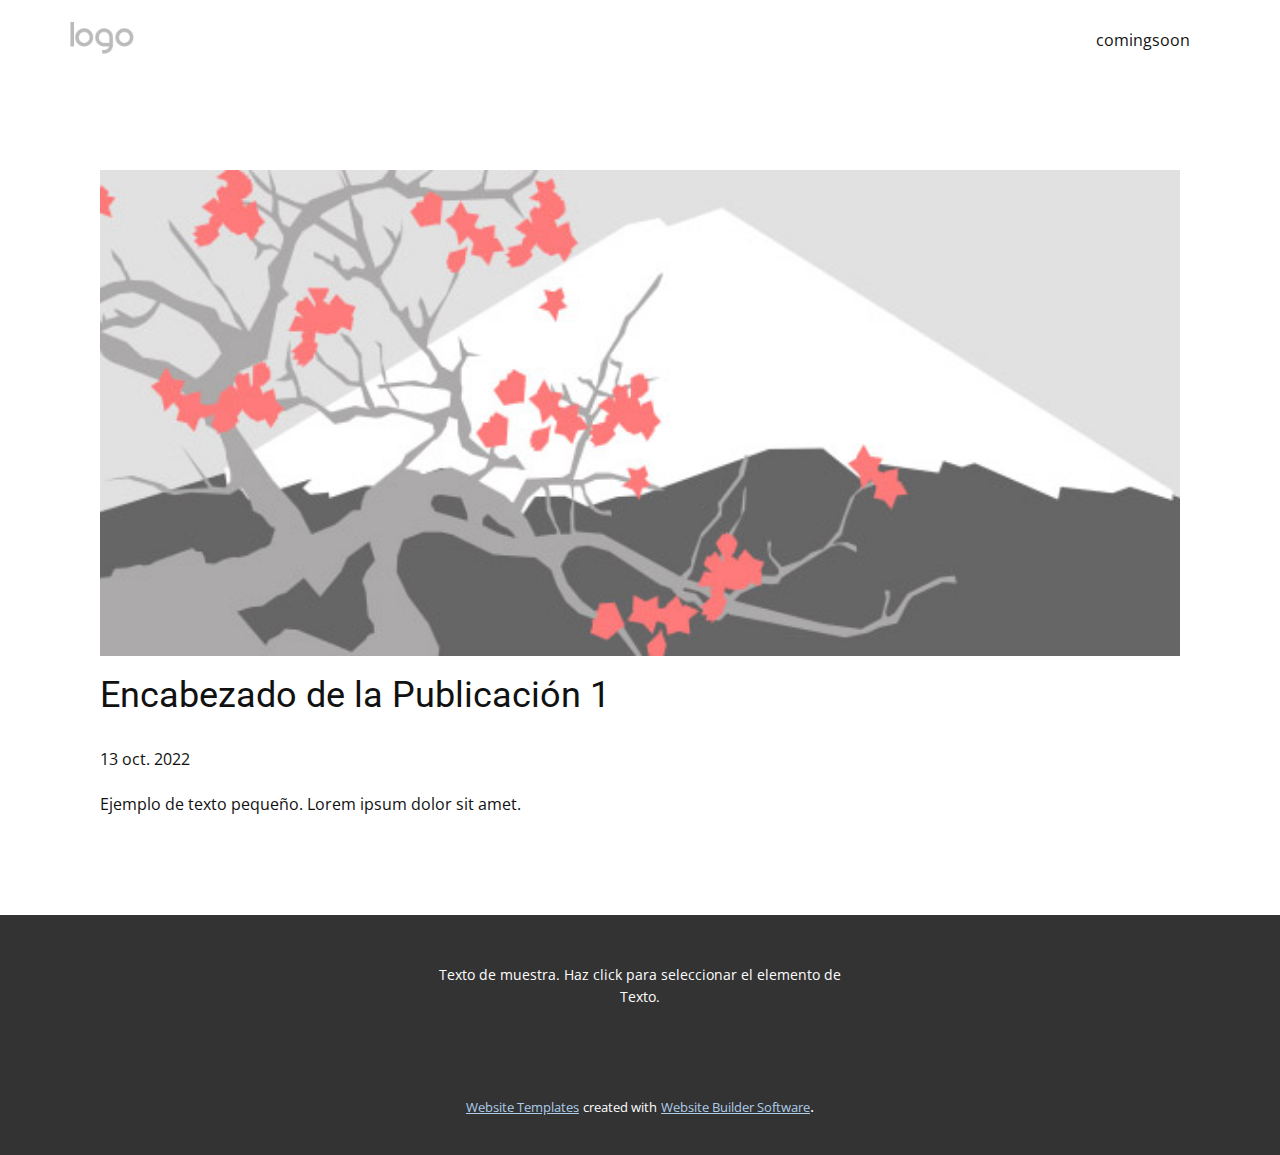
<file: blog/enviar.html>
<!doctype html>
<html style="font-size: 16px;" lang="es"><head>
    <meta name="viewport" content="width=device-width, initial-scale=1.0">
    <meta charset="utf-8">
    <meta name="keywords" content="Encabezado de la Publicación 1">
    <meta name="description" content="">
    <title>Encabezado de la Publicación 1</title>
    <link rel="stylesheet" href="../nicepage.css" media="screen">
<link rel="stylesheet" href="../Post-Template.css" media="screen">
    <script class="u-script" type="text/javascript" src="../jquery.js" defer=""></script>
    <script class="u-script" type="text/javascript" src="../nicepage.js" defer=""></script>
    <meta name="generator" content="Nicepage 4.19.3, nicepage.com">
    <link rel="icon" href="../images/favicon1.png">
    <link id="u-theme-google-font" rel="stylesheet" href="https://fonts.googleapis.com/css?family=Roboto:100,100i,300,300i,400,400i,500,500i,700,700i,900,900i|Open+Sans:300,300i,400,400i,500,500i,600,600i,700,700i,800,800i">
    
    
    <script type="application/ld+json">{
		"@context": "http://schema.org",
		"@type": "Organization",
		"name": "coming soon",
		"logo": "images/default-logo.png"
}</script>
    <meta name="theme-color" content="#478ac9">
  </head>
  <body class="u-body u-xl-mode" data-lang="es"><header class="u-clearfix u-header u-header" id="sec-478d"><div class="u-clearfix u-sheet u-valign-middle u-sheet-1">
        <a href="https://nicepage.com" class="u-image u-logo u-image-1">
          <img src="../images/default-logo.png" class="u-logo-image u-logo-image-1">
        </a>
        <nav class="u-menu u-menu-dropdown u-offcanvas u-menu-1">
          <div class="menu-collapse" style="font-size: 1rem; letter-spacing: 0px;">
            <a class="u-button-style u-custom-left-right-menu-spacing u-custom-padding-bottom u-custom-top-bottom-menu-spacing u-nav-link u-text-active-palette-1-base u-text-hover-palette-2-base" href="#">
              <svg class="u-svg-link" viewBox="0 0 24 24"><use xmlns:xlink="http://www.w3.org/1999/xlink" xlink:href="#menu-hamburger"></use></svg>
              <svg class="u-svg-content" version="1.1" id="menu-hamburger" viewBox="0 0 16 16" x="0px" y="0px" xmlns:xlink="http://www.w3.org/1999/xlink" xmlns="http://www.w3.org/2000/svg"><g><rect y="1" width="16" height="2"></rect><rect y="7" width="16" height="2"></rect><rect y="13" width="16" height="2"></rect>
</g></svg>
            </a>
          </div>
          <div class="u-nav-container">
            <ul class="u-nav u-unstyled u-nav-1"><li class="u-nav-item"><a class="u-button-style u-nav-link u-text-active-palette-1-base u-text-hover-palette-2-base" href="../comingsoon.html" style="padding: 10px 20px;">comingsoon</a>
</li></ul>
          </div>
          <div class="u-nav-container-collapse">
            <div class="u-black u-container-style u-inner-container-layout u-opacity u-opacity-95 u-sidenav">
              <div class="u-inner-container-layout u-sidenav-overflow">
                <div class="u-menu-close"></div>
                <ul class="u-align-center u-nav u-popupmenu-items u-unstyled u-nav-2"><li class="u-nav-item"><a class="u-button-style u-nav-link" href="../comingsoon.html">comingsoon</a>
</li></ul>
              </div>
            </div>
            <div class="u-black u-menu-overlay u-opacity u-opacity-70"></div>
          </div>
        </nav>
      </div></header>
    <section class="u-align-center u-clearfix u-section-1" id="sec-afe7">
      <div class="u-clearfix u-sheet u-valign-middle-md u-valign-middle-sm u-valign-middle-xs u-sheet-1"><!--post_details--><!--post_details_options_json--><!--{"source":""}--><!--/post_details_options_json--><!--blog_post-->
        <div class="u-container-style u-expanded-width u-post-details u-post-details-1">
          <div class="u-container-layout u-valign-middle u-container-layout-1"><!--blog_post_image-->
            <img alt="" class="u-blog-control u-expanded-width u-image u-image-default u-image-1" src="../images/0fd3416c.jpeg"><!--/blog_post_image--><!--blog_post_header-->
            <h2 class="u-blog-control u-text u-text-1">Encabezado de la Publicación 1</h2><!--/blog_post_header--><!--blog_post_metadata-->
            <div class="u-blog-control u-metadata u-metadata-1"><!--blog_post_metadata_date-->
              <span class="u-meta-date u-meta-icon">13 oct. 2022</span><!--/blog_post_metadata_date--><!--blog_post_metadata_category-->
              <!--/blog_post_metadata_category--><!--blog_post_metadata_comments-->
              <!--/blog_post_metadata_comments-->
            </div><!--/blog_post_metadata--><!--blog_post_content-->
            <div class="u-align-justify u-blog-control u-post-content u-text u-text-2 fr-view">
  Ejemplo de texto pequeño. Lorem ipsum dolor sit amet.
  </div><!--/blog_post_content-->
          </div>
        </div><!--/blog_post--><!--/post_details-->
      </div>
    </section>
    
    
    <footer class="u-align-center u-clearfix u-footer u-grey-80 u-footer" id="sec-11e0"><div class="u-clearfix u-sheet u-sheet-1">
        <p class="u-small-text u-text u-text-variant u-text-1">Texto de muestra. Haz click para seleccionar el elemento de Texto.</p>
      </div></footer>
    <section class="u-backlink u-clearfix u-grey-80">
      <a class="u-link" href="https://nicepage.com/website-templates" target="_blank">
        <span>Website Templates</span>
      </a>
      <p class="u-text">
        <span>created with</span>
      </p>
      <a class="u-link" href="" target="_blank">
        <span>Website Builder Software</span>
      </a>. 
    </section>
  
</body></html>
</file>
